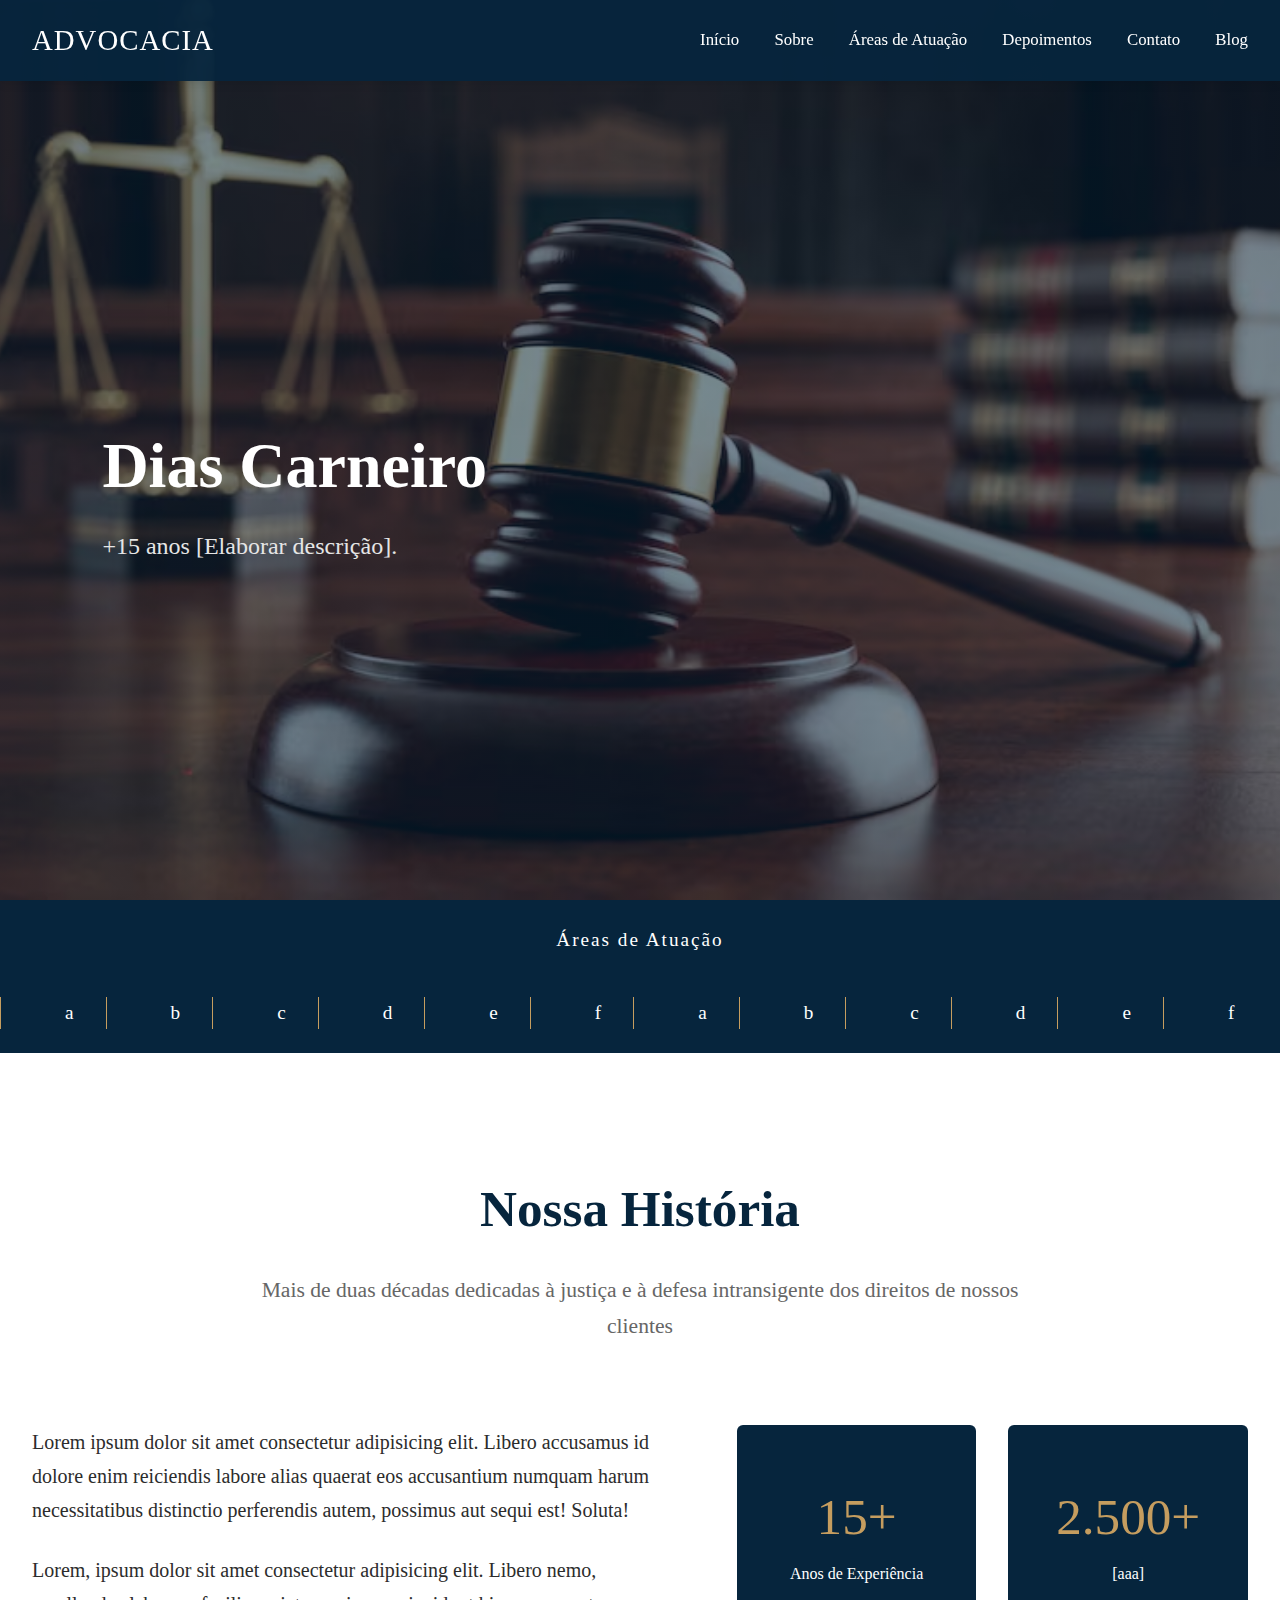
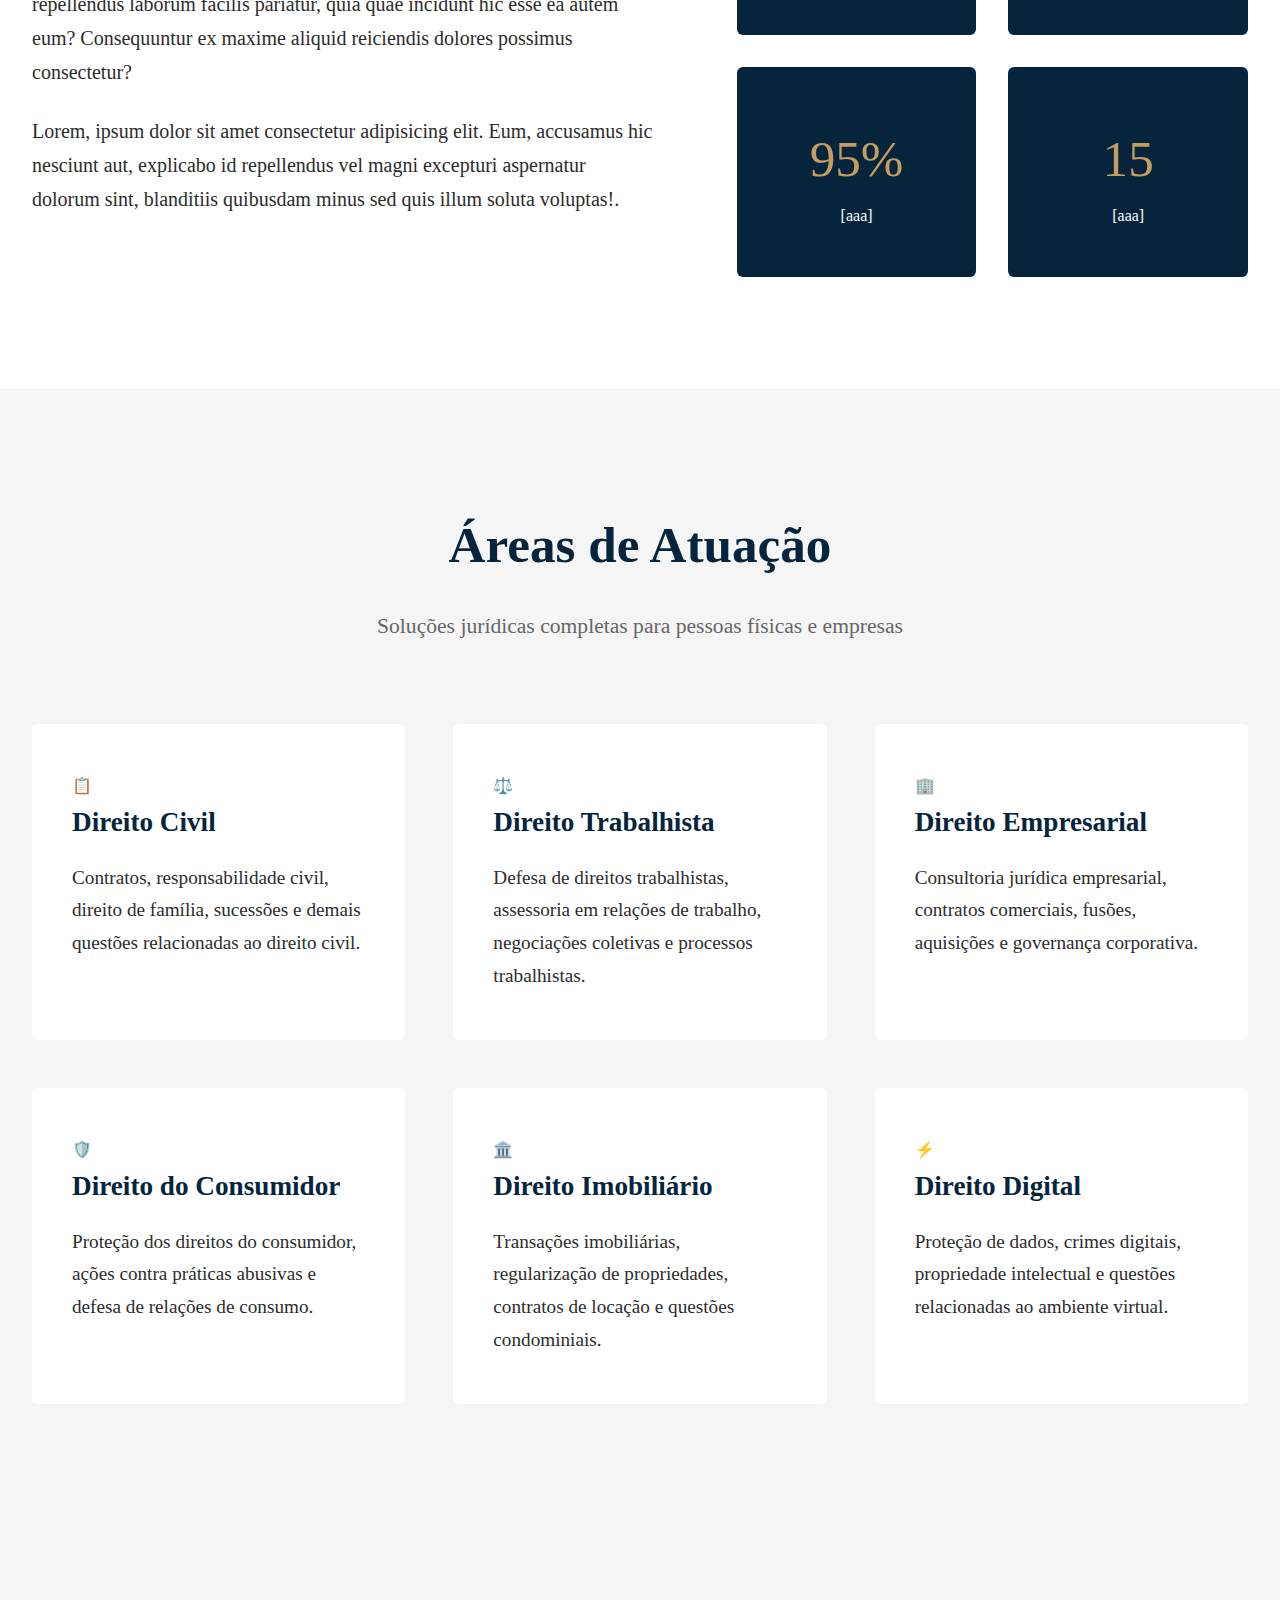
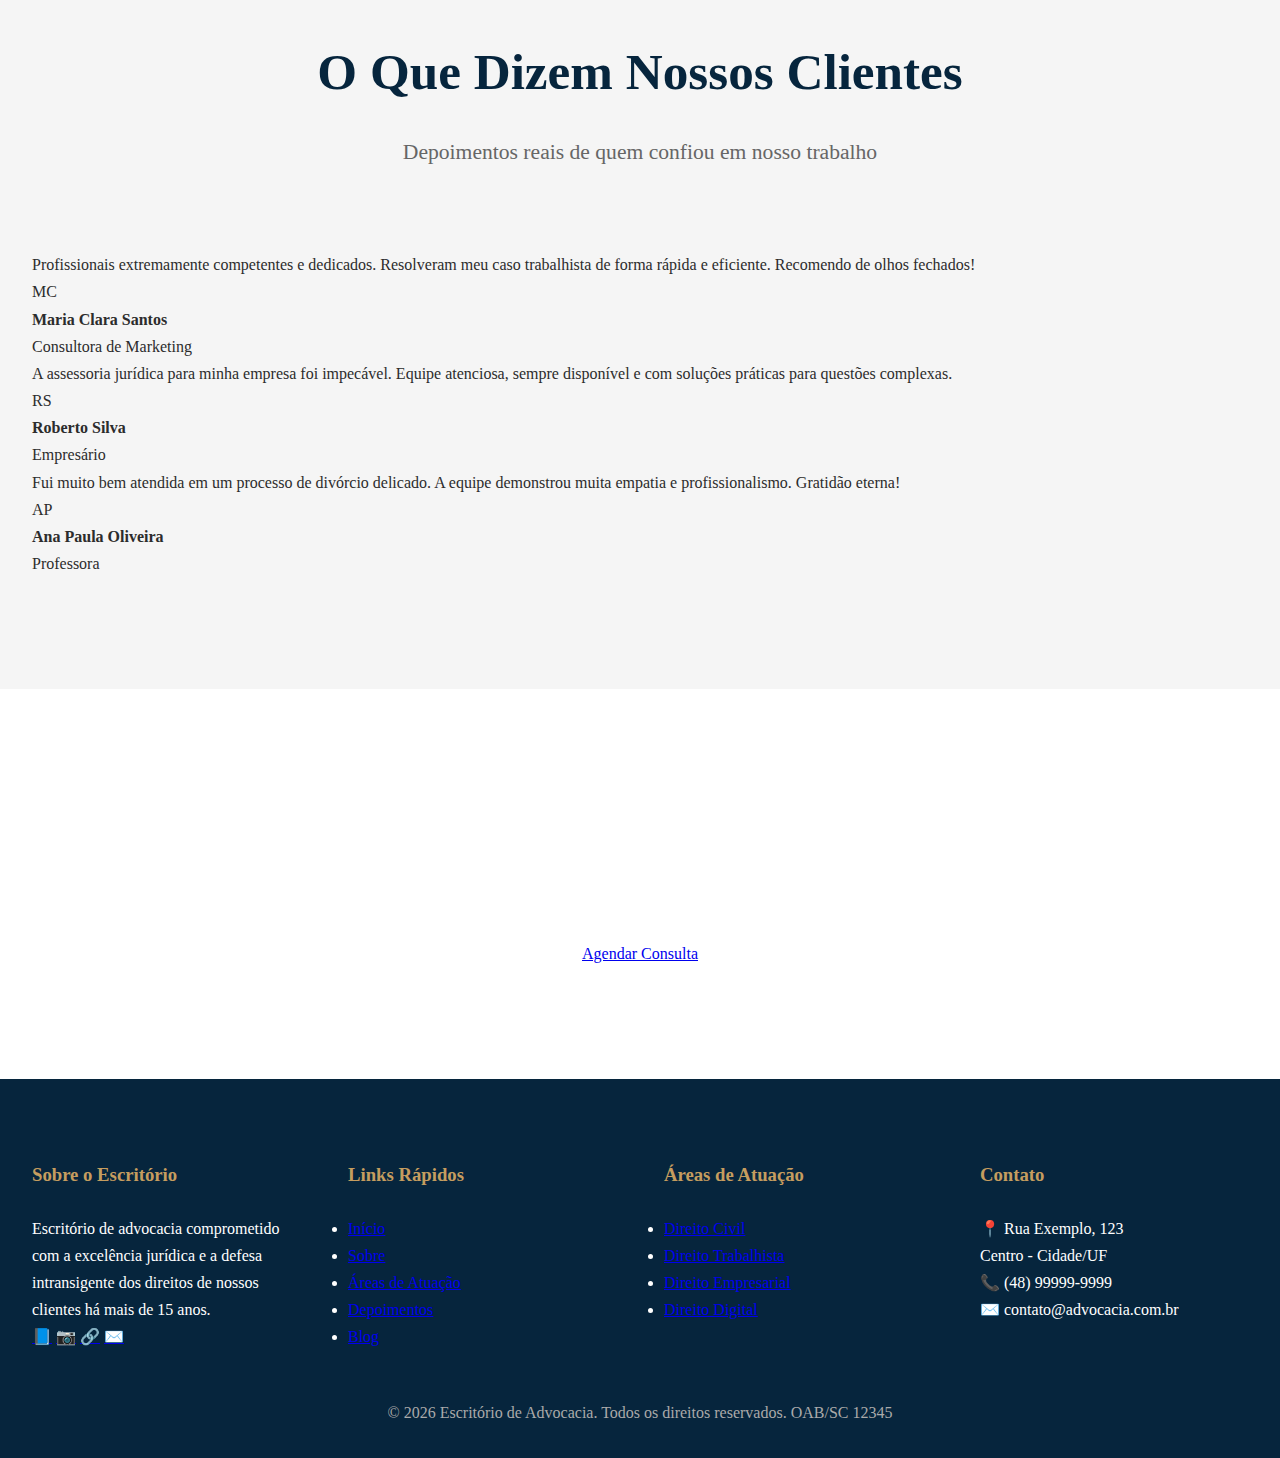
<file: index.html>
<!DOCTYPE html>
<html lang="pt-BR">
<head>

    <!-- =========================
         METADADOS BÁSICOS
    ========================== -->
    <meta charset="UTF-8">
    <meta http-equiv="X-UA-Compatible" content="IE=edge">
    <meta name="viewport" content="width=device-width, initial-scale=1.0">

    <title>Escritório de Advocacia em Palhoça/SC | Excelência Jurídica</title>

    <!-- =========================
         SEO PRINCIPAL
    ========================== -->
    <meta name="description" content="Escritório de advocacia em Palhoça/SC com atuação em Direito Civil, Trabalhista, Empresarial, Imobiliário e Digital. Atendimento ético, personalizado e eficiente.">
    
    <meta name="keywords" content="advogado, advocacia, escritório de advocacia, advogado civil, advogado trabalhista, advogado empresarial, advogado imobiliário, advogado digital, advocacia em Palhoça">

    <meta name="author" content="Nome do Escritório de Advocacia">

    <!-- Permite indexação correta -->
    <meta name="robots" content="index, follow">

    <!-- =========================
         SEO LOCAL (IMPORTANTE)
    ========================== -->
    <meta name="geo.region" content="BR-SC">
    <meta name="geo.placename" content="Cidade - SC">
    <meta name="geo.position" content="-27.000000;-48.000000">
    <meta name="ICBM" content="-27.000000, -48.000000">

    <!-- =========================
         SOCIAL SHARE (Open Graph)
    ========================== -->
    <meta property="og:type" content="website">
    <meta property="og:title" content="Escritório de Advocacia | Excelência Jurídica">
    <meta property="og:description" content="Atuação jurídica especializada com ética, comprometimento e resultados. Agende sua consulta.">
    
    <!-- 🔴 AQUI VOCÊ VAI COLOCAR A IMAGEM -->
    <meta property="og:image" content="https://seudominio.com/imagens/preview.jpg">
    <meta property="og:image:width" content="1200">
    <meta property="og:image:height" content="630">

    <meta property="og:url" content="https://seudominio.com">
    <meta property="og:site_name" content="Nome do Escritório">

    <!-- =========================
         TWITTER / X
    ========================== -->
    <meta name="twitter:card" content="summary_large_image">
    <meta name="twitter:title" content="Escritório de Advocacia | Excelência Jurídica">
    <meta name="twitter:description" content="Defesa jurídica com excelência e atendimento humanizado.">
    <meta name="twitter:image" content="https://seudominio.com/imagens/preview.jpg">

    <!-- =========================
         SEGURANÇA (BÁSICO PARA SITE ESTÁTICO)
    ========================== -->

    <!-- Evita execução de scripts não autorizados -->
    <meta http-equiv="Content-Security-Policy"
          content="
            default-src 'self';
            font-src 'self' https://fonts.gstatic.com;
            style-src 'self' https://fonts.googleapis.com 'unsafe-inline';
            img-src 'self' data: https:;
            script-src 'self';
            object-src 'none';
            base-uri 'self';
            frame-ancestors 'none';
          ">

    <!-- Impede MIME sniffing -->
    <meta http-equiv="X-Content-Type-Options" content="nosniff">

    <!-- Evita envio de referrer completo -->
    <meta name="referrer" content="strict-origin-when-cross-origin">

    <!-- Força HTTPS (funciona melhor em produção) -->
    <meta http-equiv="Strict-Transport-Security" content="max-age=63072000; includeSubDomains; preload">

    <!-- =========================
         FONTS
    ========================== -->
    <link rel="preconnect" href="https://fonts.googleapis.com">
    <link rel="preconnect" href="https://fonts.gstatic.com" crossorigin>

    <link href="https://fonts.googleapis.com/css2?family=Playfair+Display:wght@400;600;700;900&family=Crimson+Text:wght@400;600&family=Cormorant+Garamond:wght@300;400;500;600;700&display=swap" rel="stylesheet">

    <meta charset="UTF-8">
    <meta name="viewport" content="width=device-width, initial-scale=1.0">
    <title>Escritório de Advocacia | Excelência Jurídica</title>
    <link href="https://fonts.googleapis.com/css2?family=Playfair+Display:wght@400;600;700;900&family=Crimson+Text:wght@400;600&family=Cormorant+Garamond:wght@300;400;500;600;700&display=swap" rel="stylesheet">


    <link rel="stylesheet" href="style.css">

    <style>

    </style>

    
</head>
<body>
    <!-- Navbar -->
    <nav class="navbar">
        <div class="navbar-container">
            <a href="#" class="logo">ADVOCACIA</a>
            <ul class="nav-links">
                <li><a href="#inicio">Início</a></li>
                <li><a href="#sobre">Sobre</a></li>
                <li><a href="#areas">Áreas de Atuação</a></li>
                <li><a href="#depoimentos">Depoimentos</a></li>
                <li><a href="#contato">Contato</a></li>
                <li><a href="#contato">Blog</a></li>
            </ul>
        </div>
    </nav>

    <!-- HERO SECTION -->
    <div class="hero-section">
    <div class="hero-content">
        <h1>Dias Carneiro</h1>
        <p>
        +15 anos [Elaborar descrição].
        </p>
    </div>
    </div>


    <!-- Carrossel de Clientes -->
    <div class="carousel-section">
        <p class="carousel-title">Áreas de Atuação</p>
        <div class="carousel-container">
            <div class="carousel-track">
                <div class="carousel-item">a</div>
                <div class="carousel-item">b</div>
                <div class="carousel-item">c</div>
                <div class="carousel-item">d</div>
                <div class="carousel-item">e</div>
                <div class="carousel-item">f</div>
                <!-- Duplicado para efeito infinito -->
                <div class="carousel-item">a</div>
                <div class="carousel-item">b</div>
                <div class="carousel-item">c</div>
                <div class="carousel-item">d</div>
                <div class="carousel-item">e</div>
                <div class="carousel-item">f</div>
            </div>
        </div>
    </div>

    <!-- História -->
    <section id="sobre">
        <h2 class="section-title">Nossa História</h2>
        <p class="section-subtitle">Mais de duas décadas dedicadas à justiça e à defesa intransigente dos direitos de nossos clientes</p>
        
        <div class="historia-content">
            <div class="historia-text">
                <p>Lorem ipsum dolor sit amet consectetur adipisicing elit. Libero accusamus id dolore enim reiciendis labore alias quaerat eos accusantium numquam harum necessitatibus distinctio perferendis autem, possimus aut sequi est! Soluta!</p>
                
                <p>Lorem, ipsum dolor sit amet consectetur adipisicing elit. Libero nemo, repellendus laborum facilis pariatur, quia quae incidunt hic esse ea autem eum? Consequuntur ex maxime aliquid reiciendis dolores possimus consectetur?</p>
                
                <p>Lorem, ipsum dolor sit amet consectetur adipisicing elit. Eum, accusamus hic nesciunt aut, explicabo id repellendus vel magni excepturi aspernatur dolorum sint, blanditiis quibusdam minus sed quis illum soluta voluptas!.</p>
            </div>
            
            <div class="historia-stats">
                <div class="stat-card">
                    <div class="stat-number">15+</div>
                    <div class="stat-label">Anos de Experiência</div>
                </div>
                <div class="stat-card">
                    <div class="stat-number">2.500+</div>
                    <div class="stat-label">[aaa]</div>
                </div>
                <div class="stat-card">
                    <div class="stat-number">95%</div>
                    <div class="stat-label">[aaa]</div>
                </div>
                <div class="stat-card">
                    <div class="stat-number">15</div>
                    <div class="stat-label">[aaa]</div>
                </div>
            </div>
        </div>
    </section>

    <!-- Áreas de Atuação -->
    <section id="areas">
        <h2 class="section-title">Áreas de Atuação</h2>
        <p class="section-subtitle">Soluções jurídicas completas para pessoas físicas e empresas</p>
        
        <div class="areas-grid">
            <div class="area-card">
                <div class="area-icon">📋</div>
                <h3>Direito Civil</h3>
                <p>Contratos, responsabilidade civil, direito de família, sucessões e demais questões relacionadas ao direito civil.</p>
            </div>
            
            <div class="area-card">
                <div class="area-icon">⚖️</div>
                <h3>Direito Trabalhista</h3>
                <p>Defesa de direitos trabalhistas, assessoria em relações de trabalho, negociações coletivas e processos trabalhistas.</p>
            </div>
            
            <div class="area-card">
                <div class="area-icon">🏢</div>
                <h3>Direito Empresarial</h3>
                <p>Consultoria jurídica empresarial, contratos comerciais, fusões, aquisições e governança corporativa.</p>
            </div>
            
            <div class="area-card">
                <div class="area-icon">🛡️</div>
                <h3>Direito do Consumidor</h3>
                <p>Proteção dos direitos do consumidor, ações contra práticas abusivas e defesa de relações de consumo.</p>
            </div>
            
            <div class="area-card">
                <div class="area-icon">🏛️</div>
                <h3>Direito Imobiliário</h3>
                <p>Transações imobiliárias, regularização de propriedades, contratos de locação e questões condominiais.</p>
            </div>
            
            <div class="area-card">
                <div class="area-icon">⚡</div>
                <h3>Direito Digital</h3>
                <p>Proteção de dados, crimes digitais, propriedade intelectual e questões relacionadas ao ambiente virtual.</p>
            </div>
        </div>
    </section>

    <!-- Depoimentos -->
    <section id="depoimentos" style="background: var(--cor-fundo);">
        <h2 class="section-title">O Que Dizem Nossos Clientes</h2>
        <p class="section-subtitle">Depoimentos reais de quem confiou em nosso trabalho</p>
        
        <div class="testimonials-grid">
            <div class="testimonial-card">
                <p class="testimonial-text">Profissionais extremamente competentes e dedicados. Resolveram meu caso trabalhista de forma rápida e eficiente. Recomendo de olhos fechados!</p>
                <div class="testimonial-author">
                    <div class="author-avatar">MC</div>
                    <div class="author-info">
                        <h4>Maria Clara Santos</h4>
                        <p>Consultora de Marketing</p>
                    </div>
                </div>
            </div>
            
            <div class="testimonial-card">
                <p class="testimonial-text">A assessoria jurídica para minha empresa foi impecável. Equipe atenciosa, sempre disponível e com soluções práticas para questões complexas.</p>
                <div class="testimonial-author">
                    <div class="author-avatar">RS</div>
                    <div class="author-info">
                        <h4>Roberto Silva</h4>
                        <p>Empresário</p>
                    </div>
                </div>
            </div>
            
            <div class="testimonial-card">
                <p class="testimonial-text">Fui muito bem atendida em um processo de divórcio delicado. A equipe demonstrou muita empatia e profissionalismo. Gratidão eterna!</p>
                <div class="testimonial-author">
                    <div class="author-avatar">AP</div>
                    <div class="author-info">
                        <h4>Ana Paula Oliveira</h4>
                        <p>Professora</p>
                    </div>
                </div>
            </div>
        </div>
    </section>

    <!-- CTA -->
    <section class="cta-section" id="contato">
        <div class="cta-content">
            <h2>Precisa de Assessoria Jurídica?</h2>
            <p>Entre em contato conosco e agende uma consulta. Estamos prontos para defender seus direitos com a excelência que você merece.</p>
            <a href="#" class="cta-button">Agendar Consulta</a>
        </div>
    </section>

    <!-- Footer -->
    <footer>
        <div class="footer-content">
            <div class="footer-section">
                <h3>Sobre o Escritório</h3>
                <p>Escritório de advocacia comprometido com a excelência jurídica e a defesa intransigente dos direitos de nossos clientes há mais de 15 anos.</p>
                <div class="social-links">
                    <a href="#">📘</a>
                    <a href="#">📷</a>
                    <a href="#">🔗</a>
                    <a href="#">✉️</a>
                </div>
            </div>
            
            <div class="footer-section">
                <h3>Links Rápidos</h3>
                <ul class="footer-links">
                    <li><a href="#inicio">Início</a></li>
                    <li><a href="#sobre">Sobre</a></li>
                    <li><a href="#areas">Áreas de Atuação</a></li>
                    <li><a href="#depoimentos">Depoimentos</a></li>
                    <li><a href="#depoimentos">Blog</a></li>

                </ul>
            </div>
            
            <div class="footer-section">
                <h3>Áreas de Atuação</h3>
                <ul class="footer-links">
                    <li><a href="#">Direito Civil</a></li>
                    <li><a href="#">Direito Trabalhista</a></li>
                    <li><a href="#">Direito Empresarial</a></li>
                    <li><a href="#">Direito Digital</a></li>
                </ul>
            </div>
            
            <div class="footer-section">
                <h3>Contato</h3>
                <p>📍 Rua Exemplo, 123<br>Centro - Cidade/UF</p>
                <p>📞 (48) 99999-9999</p>
                <p>✉️ contato@advocacia.com.br</p>
            </div>
        </div>
        
        <div class="footer-bottom">
            <p>&copy; 2026 Escritório de Advocacia. Todos os direitos reservados. OAB/SC 12345</p>
        </div>
    </footer>
</body>
</html>
</file>
<file: style.css>
/* =========================
   VARIÁVEIS
========================= */
:root {
  --cor-primaria: #06253D;
  --cor-destaque: #c59d5f;
  --cor-branco: #ffffff;
  --cor-texto: #2c2c2c;
  --cor-texto-claro: #666;
  --cor-fundo: #f5f5f5;
}

/* =========================
   RESET
========================= */
* {
  margin: 0;
  padding: 0;
  box-sizing: border-box;
}

body {
  font-family: 'Cormorant Garamond', serif;
  color: var(--cor-texto);
  line-height: 1.7;
  background: var(--cor-branco);
}

/* =========================
   NAVBAR
========================= */

.navbar {
  position: fixed;
  top: 0;
  width: 100%;
  background: rgba(6,37,61,0.95);
  z-index: 1000;
  box-shadow: 0 2px 10px rgba(0,0,0,0.1);
}

.navbar-container {
  max-width: 1280px;
  margin: auto;
  padding: 1rem 2rem;
  display: flex;
  justify-content: space-between;
  align-items: center;
}

.logo {
  display: flex;
  align-items: center;
  gap: 0.8rem;
  text-decoration: none;
  font-family: 'Playfair Display', serif;
  font-size: 1.8rem;
  color: var(--cor-branco);
  letter-spacing: 1px;
  transition: opacity 0.3s ease;
}

.logo img {
  height: 80px; /* Tamanho adequado para navbar */
  width: auto;
  display: block;
  transition: transform 0.3s ease;
}

.logo:hover img {
  transform: scale(1.05);
}

.logo:hover {
  opacity: 0.9;
}

.logo span {
  font-weight: 600;
}

.nav-links {
  list-style: none;
  display: flex;
  gap: 2.2rem;
  margin: 0;
  padding: 0;
}

.nav-links a {
  color: var(--cor-branco);
  text-decoration: none;
  font-size: 1.05rem;
  transition: all 0.3s ease;
  position: relative;
}

.nav-links a:hover {
  color: goldenrod;
  transform: translateY(-2px);
}

/* Linha animada ao hover (opcional, mas fica elegante) */
.nav-links a::after {
  content: '';
  position: absolute;
  bottom: -5px;
  left: 0;
  width: 0;
  height: 2px;
  background: goldenrod;
  transition: width 0.3s ease;
}

.nav-links a:hover::after {
  width: 100%;
}

/* Responsivo */
@media (max-width: 768px) {
  .navbar-container {
    padding: 1rem 1.5rem;
  }
  
  .logo {
    font-size: 1.4rem;
  }
  
  .logo img {
    height: 40px;
  }
  
  .nav-links {
    gap: 1.5rem;
    font-size: 0.95rem;
  }
}


/* =========================
   HERO (AGORA DE VERDADE)
========================= */
.hero-section {
  min-height: 100vh;
  background-image:
    linear-gradient(rgba(6,37,61,0.55), rgba(6,37,61,0.55)),
    url('./martelo-e-balanca-da-justica-na-sala-do-tribunal_23-2151998155.avif');
  background-size: cover;
  background-position: center;
  background-attachment: fixed;

  display: flex;
  align-items: center;
  position: relative; /* Adicionar */
}

.hero-content {
  max-width: 720px;
  margin-left: 8%;
  padding-top: 6rem;
}

/* Logo pequeno e discreto */
.hero-logo {
  position: absolute;
  top: 8rem; /* Abaixo da navbar */
  left: 2%;
  width: 700px; /* Tamanho pequeno */
  height: auto;
  opacity: 0.9;
  transition: opacity 0.3s ease;
}

.hero-logo:hover {
  opacity: 1;
}

.hero-content h1 {
  font-family: 'Playfair Display', serif;
  font-size: 4rem;
  color: var(--cor-branco);
  margin-bottom: 1.5rem;
  line-height: 1.15;
}

.hero-content p {
  font-size: 1.5rem;
  color: #e5e5e5;
  max-width: 600px;
}

/* =========================
   dispositivos moveis
========================= */
@media (max-width: 768px) {
  .hero-logo {
    width: 60px; /* Menor em mobile */
    top: 6rem;
    left: 5%;
  }
}

/* =========================
   CARROSSEL
========================= */
.carousel-section {
  background: var(--cor-primaria);
  padding: 1.5rem 0;
  overflow: hidden;
}

.carousel-title {
  text-align: center;
  color: var(--cor-branco);
  margin-bottom: 2.5rem;
  letter-spacing: 2px;
  font-size: 1.2rem;
}

.carousel-track {
  display: flex;
  gap: 2rem;
  animation: scroll 10s linear infinite;
}

@keyframes scroll {
  from { transform: translateX(0); }
  to { transform: translateX(-50%); }
}

.carousel-item {
  white-space: nowrap;
  color: var(--cor-branco);
  font-size: 1.2rem;
  padding-left: 4rem;
  border-left: 1px solid var(--cor-destaque);
}

/* =========================
   SEÇÕES (ESCALA REAL)
========================= */
section {
  max-width: 1280px;
  margin: auto;
  padding: 7rem 2rem;
}

.section-title {
  font-family: 'Playfair Display', serif;
  font-size: 3.2rem;
  text-align: center;
  color: var(--cor-primaria);
  margin-bottom: 1.2rem;
}

.section-subtitle {
  text-align: center;
  font-size: 1.35rem;
  color: var(--cor-texto-claro);
  max-width: 760px;
  margin: 0 auto 5rem;
}

/* =========================
   HISTÓRIA
========================= */
.historia-content {
  display: grid;
  grid-template-columns: 1.1fr 0.9fr;
  gap: 5rem;
}

.historia-text p {
  font-size: 1.25rem;
  margin-bottom: 1.6rem;
}

.historia-stats {
  display: grid;
  grid-template-columns: repeat(2, 1fr);
  gap: 2rem;
}

.stat-card {
  background: var(--cor-primaria);
  color: var(--cor-branco);
  padding: 3rem 2rem;
  text-align: center;
  border-radius: 6px;
}

.stat-number {
  font-size: 3.2rem;
  font-family: 'Playfair Display', serif;
  color: var(--cor-destaque);
}

/* =========================
   ÁREAS (MAIS RESPIRO)
========================= */
#areas {
  background: var(--cor-fundo);
}

.areas-grid {
  display: grid;
  grid-template-columns: repeat(3, 1fr);
  gap: 3rem;
}

.area-card {
  background: var(--cor-branco);
  padding: 3rem 2.5rem;
  border-radius: 6px;
}

.area-card h3 {
  font-size: 1.7rem;
  margin-bottom: 1rem;
  color: var(--cor-primaria);
}

.area-card p {
  font-size: 1.2rem;
}
/* =========================
   CTA
========================= */
.cta-section {
  background:
    linear-gradient(rgba(6,37,61,0.9), rgba(6,37,61,0.9)),
    url('https://via.placeholder.com/1920x800');
  background-size: cover;
  background-attachment: fixed;
  text-align: center;
  color: var(--cor-branco);
}

.cta-content h2 {
  font-size: 3.2rem;
  margin-bottom: 1.5rem;
}

/* =========================
   FOOTER (VOLUME DE VOLTA)
========================= */
footer {
  background: var(--cor-primaria);
  color: var(--cor-branco);
  padding: 5rem 2rem 2rem;
}

.footer-content {
  max-width: 1280px;
  margin: auto;
  display: grid;
  grid-template-columns: repeat(4, 1fr);
  gap: 3rem;
}

.footer-section h3 {
  font-family: 'Playfair Display', serif;
  margin-bottom: 1.5rem;
  color: var(--cor-destaque);
}

.footer-bottom {
  text-align: center;
  margin-top: 3rem;
  color: #aaa;
}

/* =========================
   RESPONSIVO
========================= */
@media (max-width: 900px) {
  .areas-grid,
  .testimonials-grid,
  .footer-content,
  .historia-content {
    grid-template-columns: 1fr;
  }

  .hero-content {
    margin: 0 2rem;
  }

  .hero-content h1 {
    font-size: 2.8rem;
  }
}
</file>
